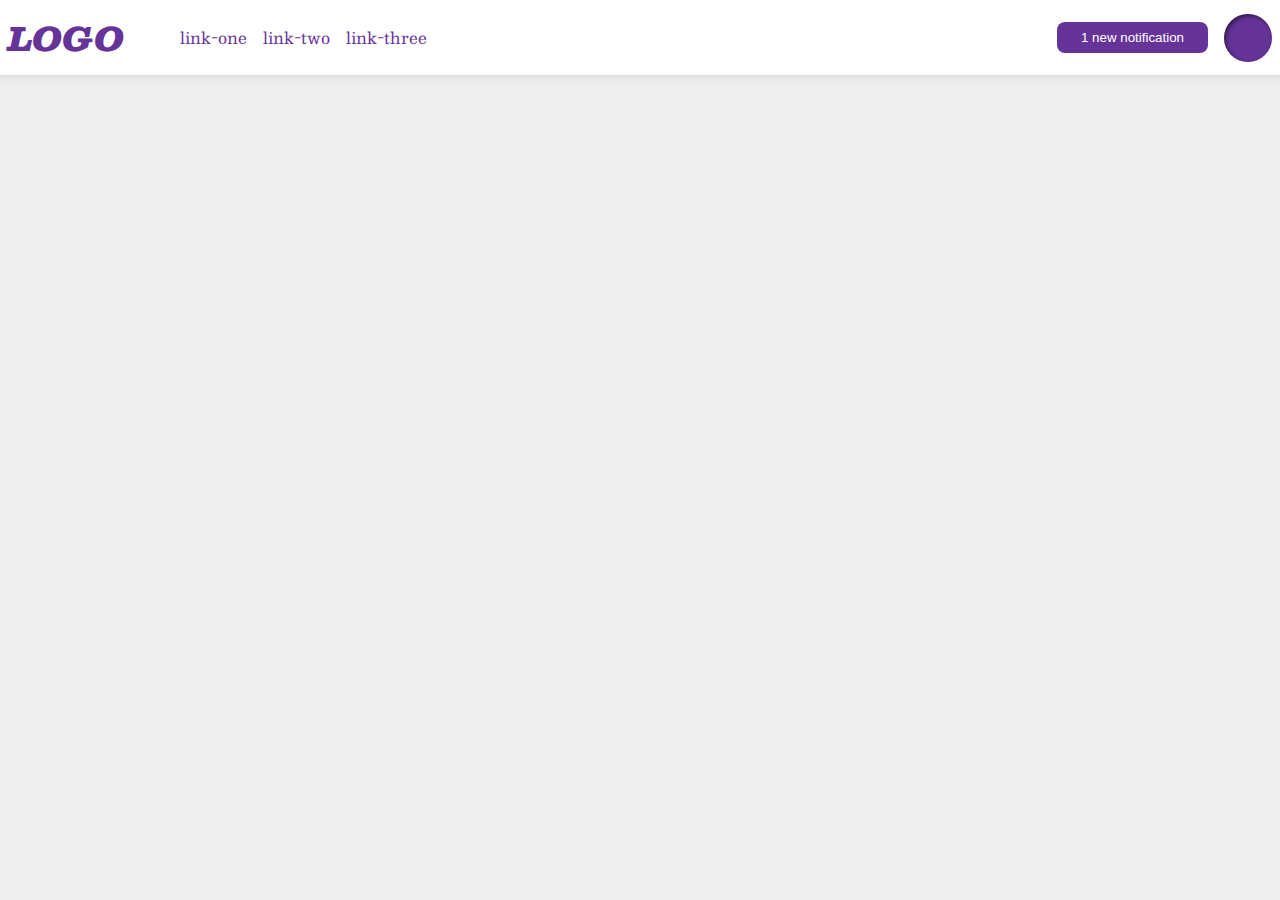
<file: flex/03-flex-header-2/index.html>
<!DOCTYPE html>
<html lang="en">
  <head>
    <meta charset="UTF-8">
    <meta http-equiv="X-UA-Compatible" content="IE=edge">
    <meta name="viewport" content="width=device-width, initial-scale=1.0">
    <title>Flex Header 2</title>
    <link rel="stylesheet" href="style.css">
  </head>
  <body>
    <div class="header">
      <div class="header-left">
        <div class="logo">
          LOGO
        </div>
        <ul class="links">
          <li><a href="google.com">link-one</a></li>
          <li><a href="google.com">link-two</a></li>
          <li><a href="google.com">link-three</a></li>
        </ul>
      </div>
      <div class="header-right">
        <button class="notifications">
          1 new notification
        </button>
        <div class="profile-image"></div>
      </div>
    </div>
  </body>
</html>
</file>
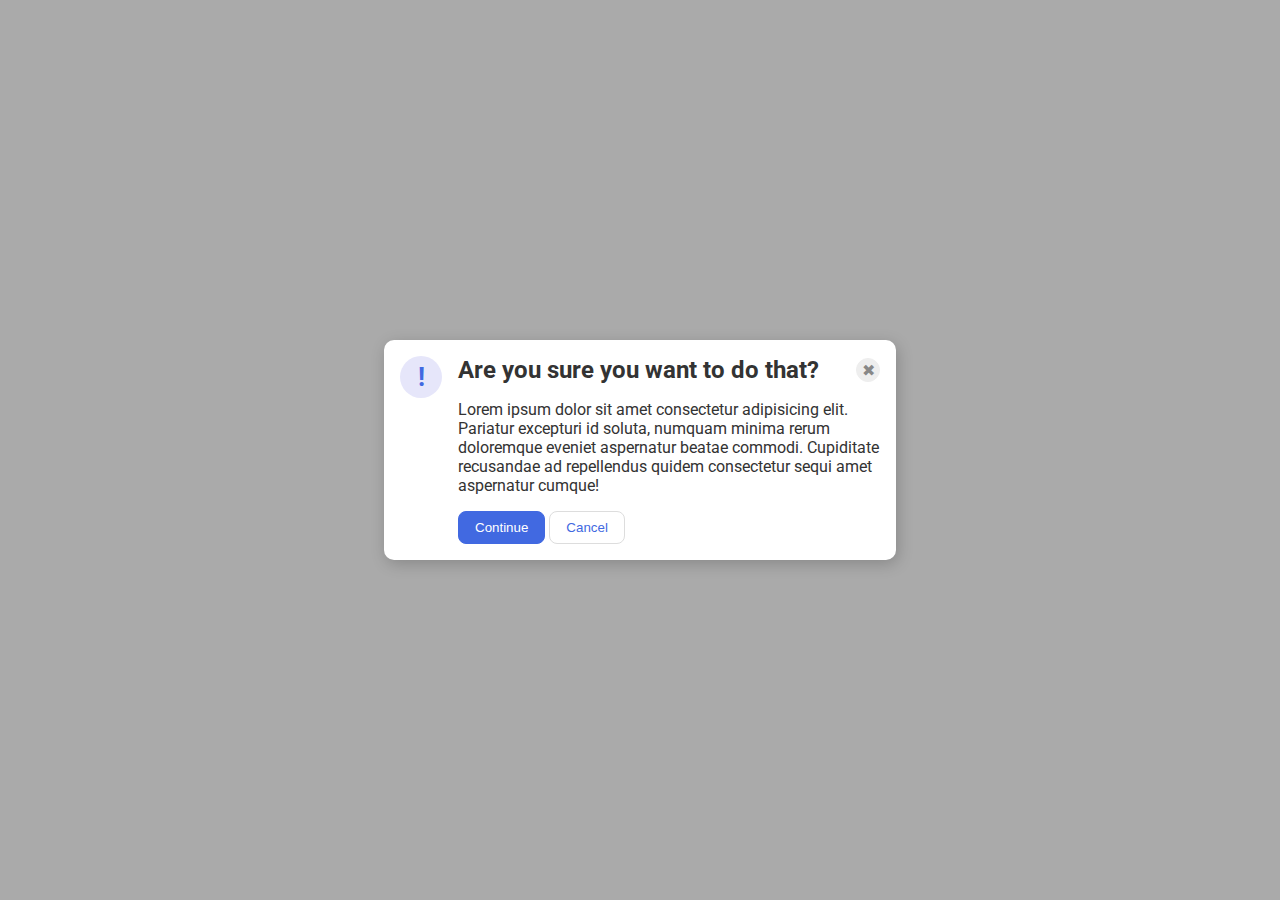
<file: flex/05-flex-modal/index.html>
<!DOCTYPE html>
<html lang="en">
  <head>
    <meta charset="UTF-8">
    <meta http-equiv="X-UA-Compatible" content="IE=edge">
    <meta name="viewport" content="width=device-width, initial-scale=1.0">
    <link rel="stylesheet" href="style.css">
    <title>Modal</title>
  </head>
  <body>
    <div class="modal">
      <div class="icon">!</div>
      <div class="container">
        <div class="header-container">
          <div class="header">Are you sure you want to do that?</div>
          <button class="close-button">✖</button>
        </div>
        <div class="text">Lorem ipsum dolor sit amet consectetur adipisicing elit. Pariatur excepturi id soluta, numquam minima rerum doloremque eveniet aspernatur beatae commodi. Cupiditate recusandae ad repellendus quidem consectetur sequi amet aspernatur cumque!</div>
        <div class="button-container">
          <button class="continue">Continue</button>
          <button class="cancel">Cancel</button>
        </div>
      </div>
    </div>
  </body>
</html>
</file>
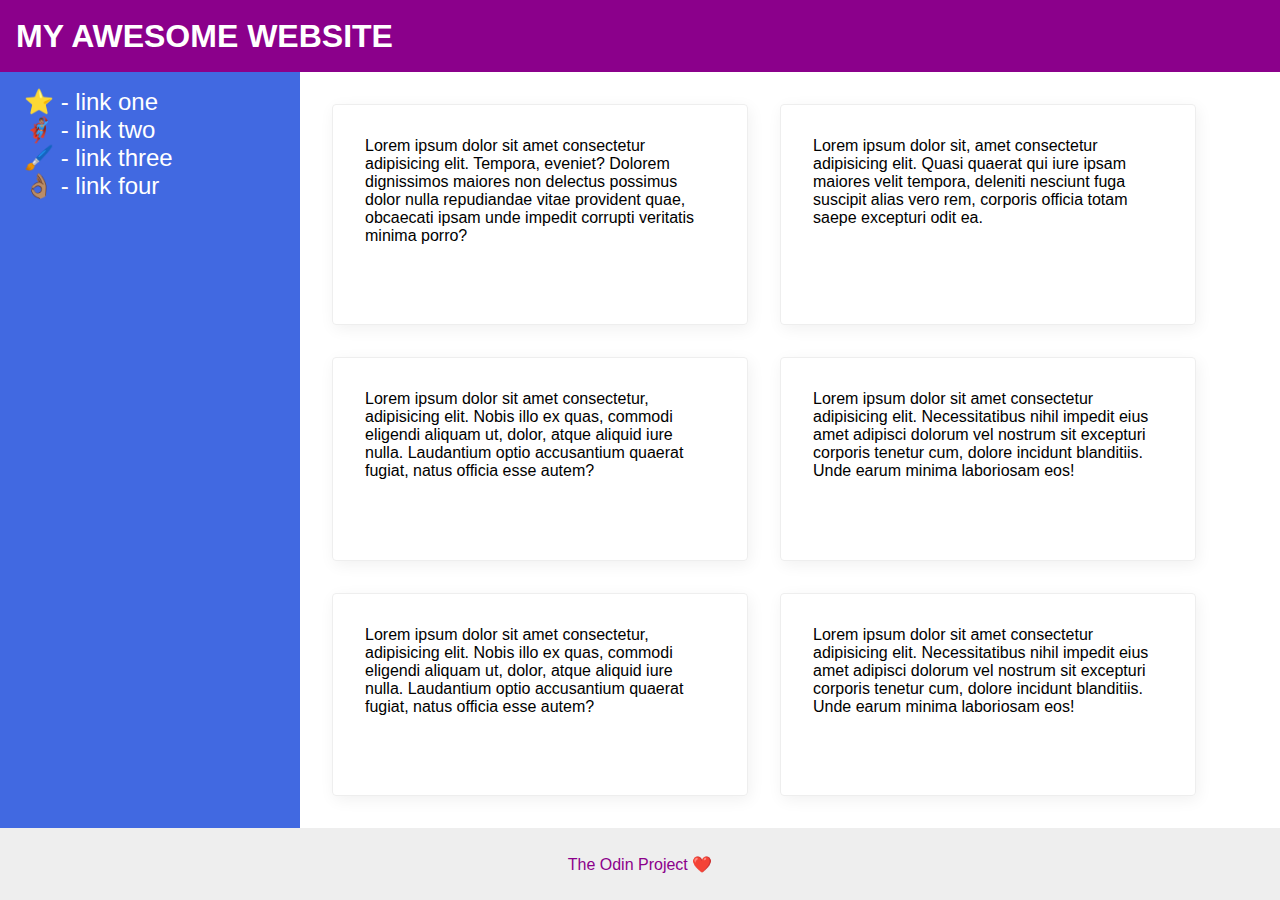
<file: flex/07-flex-layout-2/index.html>
<!DOCTYPE html>
<html lang="en">
  <head>
    <meta charset="UTF-8">
    <meta http-equiv="X-UA-Compatible" content="IE=edge">
    <meta name="viewport" content="width=device-width, initial-scale=1.0">
    <title>The Holy Grail</title>
    <link rel="stylesheet" href="style.css">
  </head>
  <body>
    <div class="header">
      MY AWESOME WEBSITE
    </div>
    <div class="container">
      <div class="sidebar">
        <ul>
          <li><a href="#">⭐ - link one</a></li>
          <li><a href="#">🦸🏽‍♂️ - link two</a></li>
          <li><a href="#">🖌️ - link three</a></li>
          <li><a href="#">👌🏽   - link four</a></li>
        </ul>
      </div>
      <div class="card-container">
        <div class="card">Lorem ipsum dolor sit amet consectetur adipisicing elit. Tempora, eveniet? Dolorem dignissimos maiores non delectus possimus dolor nulla repudiandae vitae provident quae, obcaecati ipsam unde impedit corrupti veritatis minima porro?</div>
        <div class="card">Lorem ipsum dolor sit, amet consectetur adipisicing elit. Quasi quaerat qui iure ipsam maiores velit tempora, deleniti nesciunt fuga suscipit alias vero rem, corporis officia totam saepe excepturi odit ea.</div>
        <div class="card">Lorem ipsum dolor sit amet consectetur, adipisicing elit. Nobis illo ex quas, commodi eligendi aliquam ut, dolor, atque aliquid iure nulla. Laudantium optio accusantium quaerat fugiat, natus officia esse autem?</div>
        <div class="card">Lorem ipsum dolor sit amet consectetur adipisicing elit. Necessitatibus nihil impedit eius amet adipisci dolorum vel nostrum sit excepturi corporis tenetur cum, dolore incidunt blanditiis. Unde earum minima laboriosam eos!</div>
        <div class="card">Lorem ipsum dolor sit amet consectetur, adipisicing elit. Nobis illo ex quas, commodi eligendi aliquam ut, dolor, atque aliquid iure nulla. Laudantium optio accusantium quaerat fugiat, natus officia esse autem?</div>
        <div class="card">Lorem ipsum dolor sit amet consectetur adipisicing elit. Necessitatibus nihil impedit eius amet adipisci dolorum vel nostrum sit excepturi corporis tenetur cum, dolore incidunt blanditiis. Unde earum minima laboriosam eos!</div>
      </div>
    </div>
    <div class="footer">
      The Odin Project ❤️
    </div>
  </body>
</html>
</file>
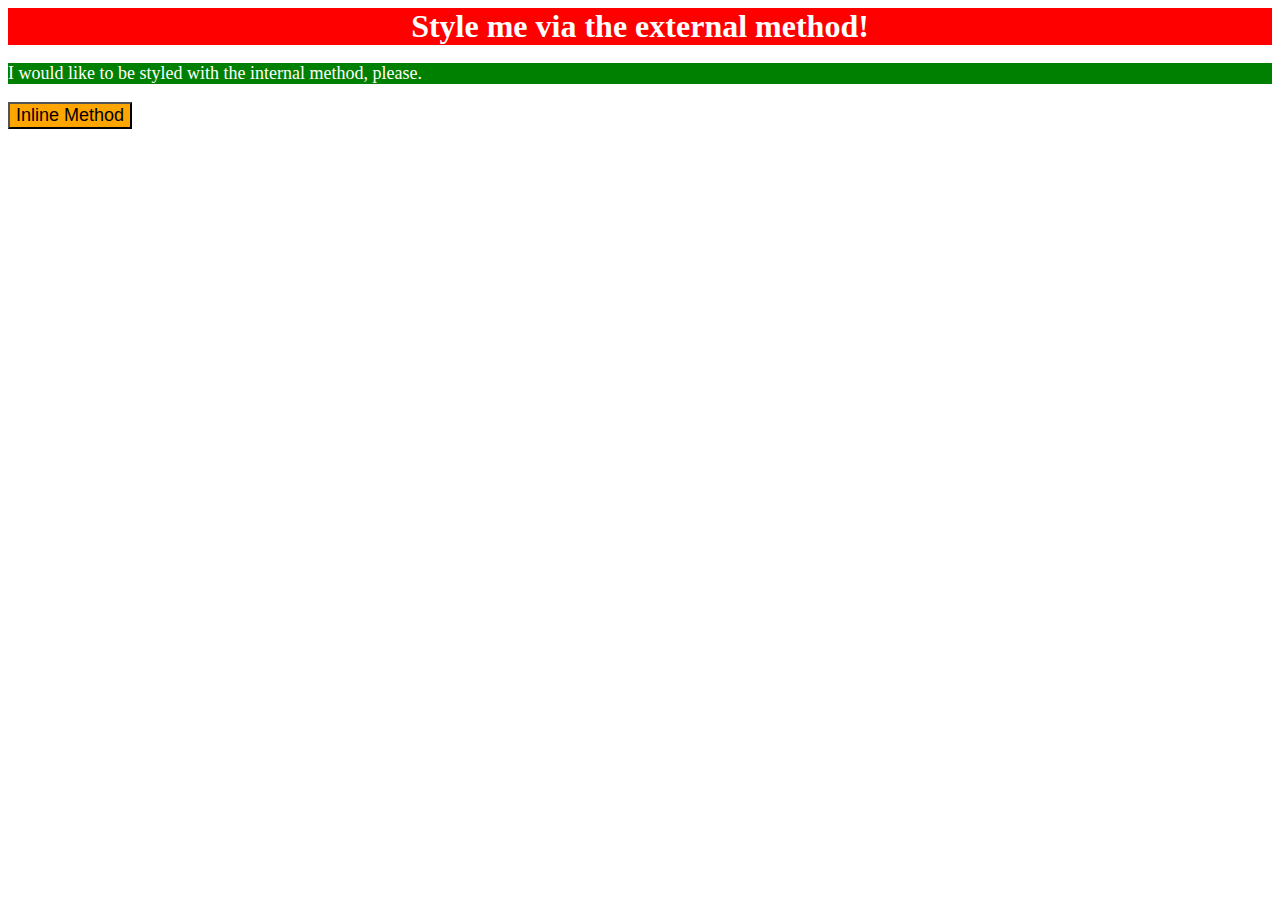
<file: foundations/01-css-methods/index.html>
<!DOCTYPE html>
<html lang="en">
  <head>
    <meta charset="UTF-8">
    <meta http-equiv="X-UA-Compatible" content="IE=edge">
    <meta name="viewport" content="width=device-width, initial-scale=1.0">
    <link rel="stylesheet" href="style.css"/>
    <title>Methods for Adding CSS</title>
    <style>
      p {
        background-color: green;
        color: white;
        font-size: 18px;
      }
    </style>
  </head>
  <body>
    <div>Style me via the external method!</div>
    <p>I would like to be styled with the internal method, please.</p>
    <button style="background-color: orange; font-size: 18px;">Inline Method</button>
  </body>
</html>
</file>
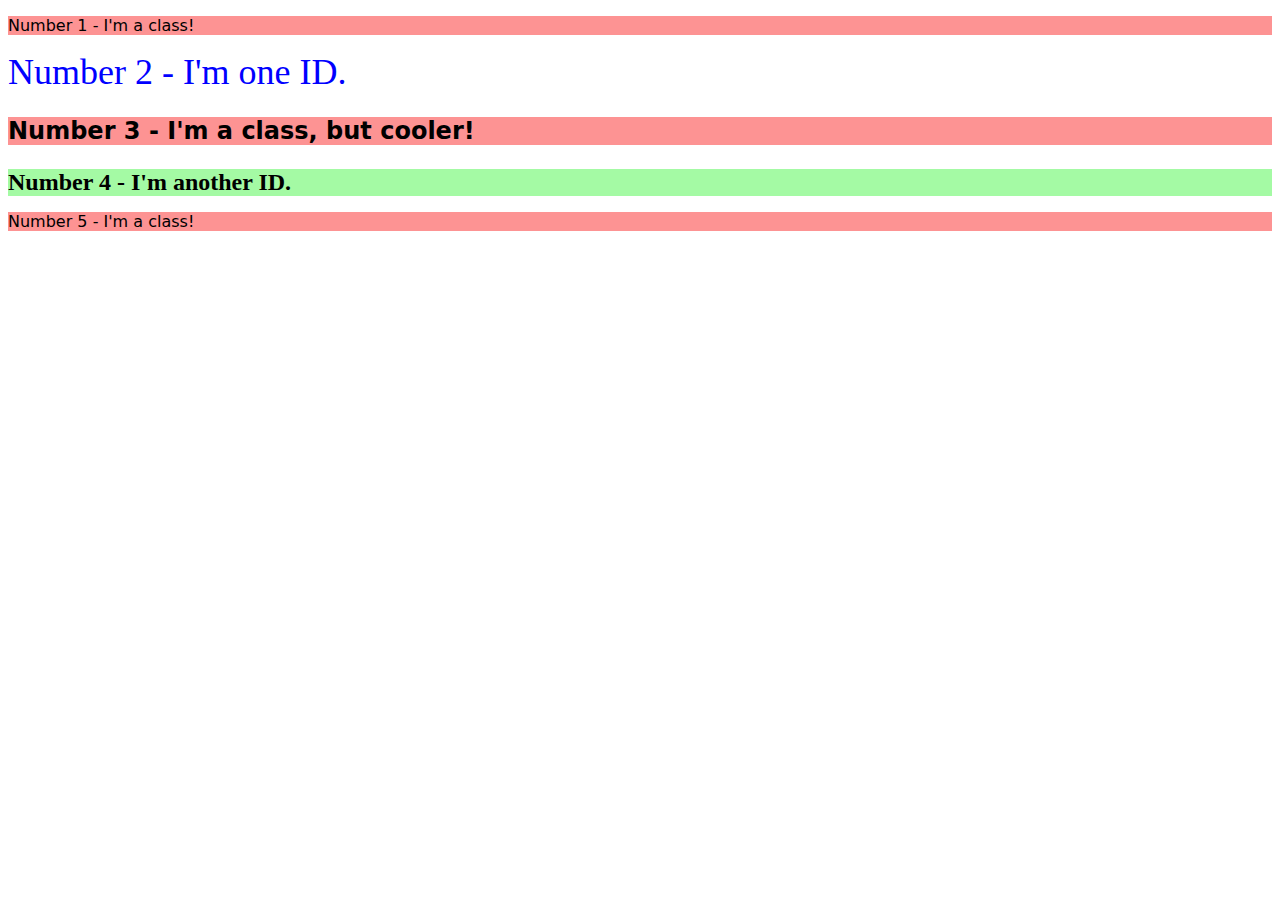
<file: foundations/02-class-id-selectors/index.html>
<!DOCTYPE html>
<html lang="en">
  <head>
    <meta charset="UTF-8">
    <meta http-equiv="X-UA-Compatible" content="IE=edge">
    <meta name="viewport" content="width=device-width, initial-scale=1.0">
    <title>Class and ID Selectors</title>
    <link rel="stylesheet" href="style.css">
  </head>
  <body>
    <p class="odd-class">Number 1 - I'm a class!</p>
    <div id="id-1">Number 2 - I'm one ID.</div>
    <p class="odd-class special">Number 3 - I'm a class, but cooler!</p>
    <div id="id-2">Number 4 - I'm another ID.</div>
    <p class="odd-class">Number 5 - I'm a class!</p>
  </body>
</html>
</file>
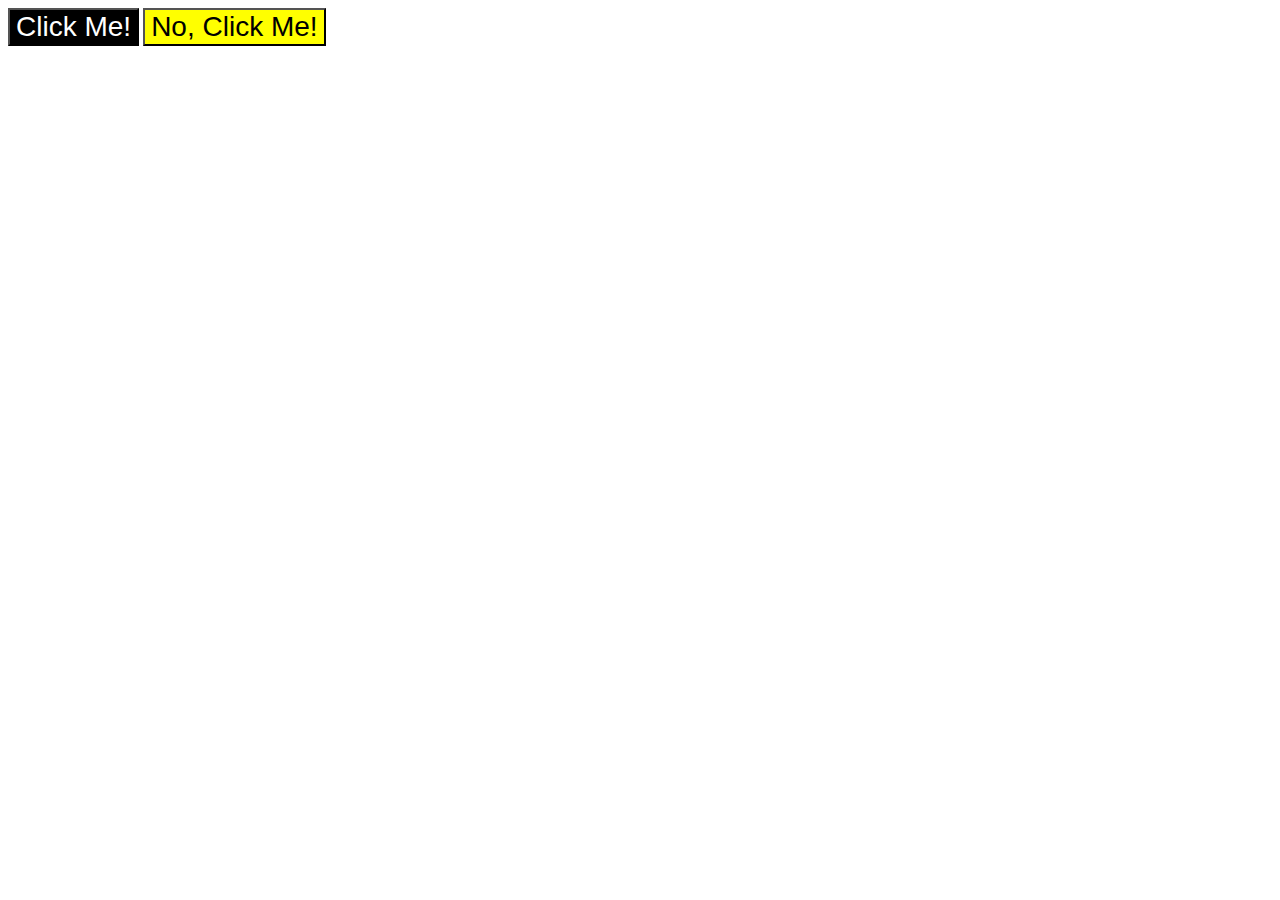
<file: foundations/03-grouping-selectors/index.html>
<!DOCTYPE html>
<html lang="en">
  <head>
    <meta charset="UTF-8">
    <meta http-equiv="X-UA-Compatible" content="IE=edge">
    <meta name="viewport" content="width=device-width, initial-scale=1.0">
    <title>Grouping Selectors</title>
    <link rel="stylesheet" href="style.css">
  </head>
  <body>
    <button class="button-1">Click Me!</button>
    <button class="button-2">No, Click Me!</button>
  </body>
</html>
</file>
<file: flex/03-flex-header-2/style.css>
/* this is some magical font-importing.  
you'll learn about it later. */
@import url('https://fonts.googleapis.com/css2?family=Besley:ital,wght@0,400;1,900&display=swap');

body {
  margin: 0;
  background: #eee;
  font-family: Besley, serif;
}

.header {
  background: white;
  border-bottom: 1px solid #ddd;
  box-shadow: 0 0 8px rgba(0,0,0,.1);
}

.profile-image {
  background: rebeccapurple;
  box-shadow: inset 2px 2px 4px rgba(0,0,0,.5);
  border-radius: 50%;
  width: 48px;
  height: 48px;
}

.logo {
  color: rebeccapurple;
  font-size: 32px;
  font-weight: 900;
  font-style: italic;
}

button {
  border: none;
  border-radius: 8px;
  background: rebeccapurple;
  color: white;
  padding: 8px 24px;
}

a {
  /* this removes the line under our links */
  text-decoration: none;
  color: rebeccapurple;
}

ul {
  list-style-type: none;
}

/* My work */

.header {
  display: flex;
  justify-content: space-between;
  padding: 8px;
}

ul {
  display: flex;
  gap: 16px;
}

.header-left, .header-right {
  display: flex;
  align-items: center;
  gap: 16px;
}
</file>
<file: flex/05-flex-modal/style.css>
@import url('https://fonts.googleapis.com/css2?family=Roboto:wght@400;700&display=swap');

html, body {
  height: 100%;
}

body {
  font-family: Roboto, sans-serif;
  margin: 0;
  background: #aaa;
  color: #333;
  /* I'll give you this one for free lol */
  display: flex;
  align-items: center;
  justify-content: center;
}

.modal {
  background: white;
  width: 480px;
  border-radius: 10px;
  box-shadow: 2px 4px 16px rgba(0,0,0,.2);
}

.icon {
  color: royalblue;
  font-size: 26px;
  font-weight: 700;
  background: lavender;
  width: 42px;
  height: 42px;
  border-radius: 50%;
  display: flex;
  align-items: center;
  justify-content: center;
}

.close-button {
  background: #eee;
  border-radius: 50%;
  color: #888;
  font-weight: 400;
  font-size: 16px;
  height: 24px;
  width: 24px;
  display: flex;
  align-items: center;
  justify-content: center;
  border: 1px solid #eee;
  padding: 0;
}

button {
  cursor: pointer;
  padding: 8px 16px;
  border-radius: 8px;
}

button.continue {
  background: royalblue;
  border: 1px solid royalblue;
  color: white;
}

button.cancel {
  background: white;
  border: 1px solid #ddd;
  color: royalblue;
}

/* work */

.modal {
  display: flex;
  padding: 16px;
  gap: 16px;
}

.icon {
  flex-shrink: 0;
}

.header {
  font-size: 24px;
  font-weight: bold;
}

.container {
  display: flex;
  flex-direction: column;
  gap: 16px;
}

.header-container {
  display: flex;
  justify-content: space-between;
  align-items: center;
}
</file>
<file: flex/07-flex-layout-2/style.css>
body {
  font-family: -apple-system, BlinkMacSystemFont, 'Segoe UI', Roboto, Oxygen, Ubuntu, Cantarell, 'Open Sans', 'Helvetica Neue', sans-serif;
  margin: 0;
  min-height: 100vh;
}

.header {
  height: 72px;
  background: darkmagenta;
  color: white;
}

.footer {
  height: 72px;
  background: #eee;
  color: darkmagenta;
}

.sidebar {
  width: 300px;
  background: royalblue;
  box-sizing: border-box;
}

.card {
  border: 1px solid #eee;
  box-shadow: 2px 4px 16px rgba(0,0,0,.06);
  border-radius: 4px;
}

/* work */

body {
  display: flex;
  flex-direction: column;
  justify-content: space-between;
}

.header, .footer {
  display: flex;
  align-items: center;
}

.header {
  font-size: 32px;
  font-weight: 900;
  padding-left: 16px;
  justify-content: flex-start;
}

.footer {
  justify-content: center;
}

.container {
  display: flex;
  flex: 1;
}

.sidebar {
  display: flex;
  flex-direction: column;
  align-items: flex-start;
  justify-content: flex-start;
}

ul {
  list-style-type: none;
  margin-left: -16px;
}

a {
  text-decoration: none;
  font-size: 24px;
  color: #fff;
}

.card-container {
  display: flex;
  flex-wrap: wrap;
  justify-content: flex-start;
  width: 300px;
  flex: 1 0 300px;
  padding: 16px;
}

.card {
  padding: 32px;
  margin: 16px;
  max-width: 350px;
}
</file>
<file: foundations/01-css-methods/style.css>
div {
    color: white;
    background-color: red;
    font-size: 32px;
    text-align: center;
    font-weight: bold;
}
</file>
<file: foundations/02-class-id-selectors/style.css>
.odd-class {
    background-color: rgb(253, 147, 147);
    font-family: Verdana, "DejaVu Sans", sans-serif;
}

.special {
    font-size: 24px;
    font-weight: bold;
}

#id-1 {
    color: #00f;
    font-size: 36px;
}

#id-2 {
    background-color: rgb(164, 250, 164);
    font-size: 24px;
    font-weight: bold;
}
</file>
<file: foundations/03-grouping-selectors/style.css>
.button-1, .button-2 {
    font-size: 28px;
    font-family: Helvetica, 'Times New Roman', sans-serif;
}

.button-1 {
    background-color: #000;
    color: #fff;
}

.button-2 {
    background-color: #ff0;
}
</file>
